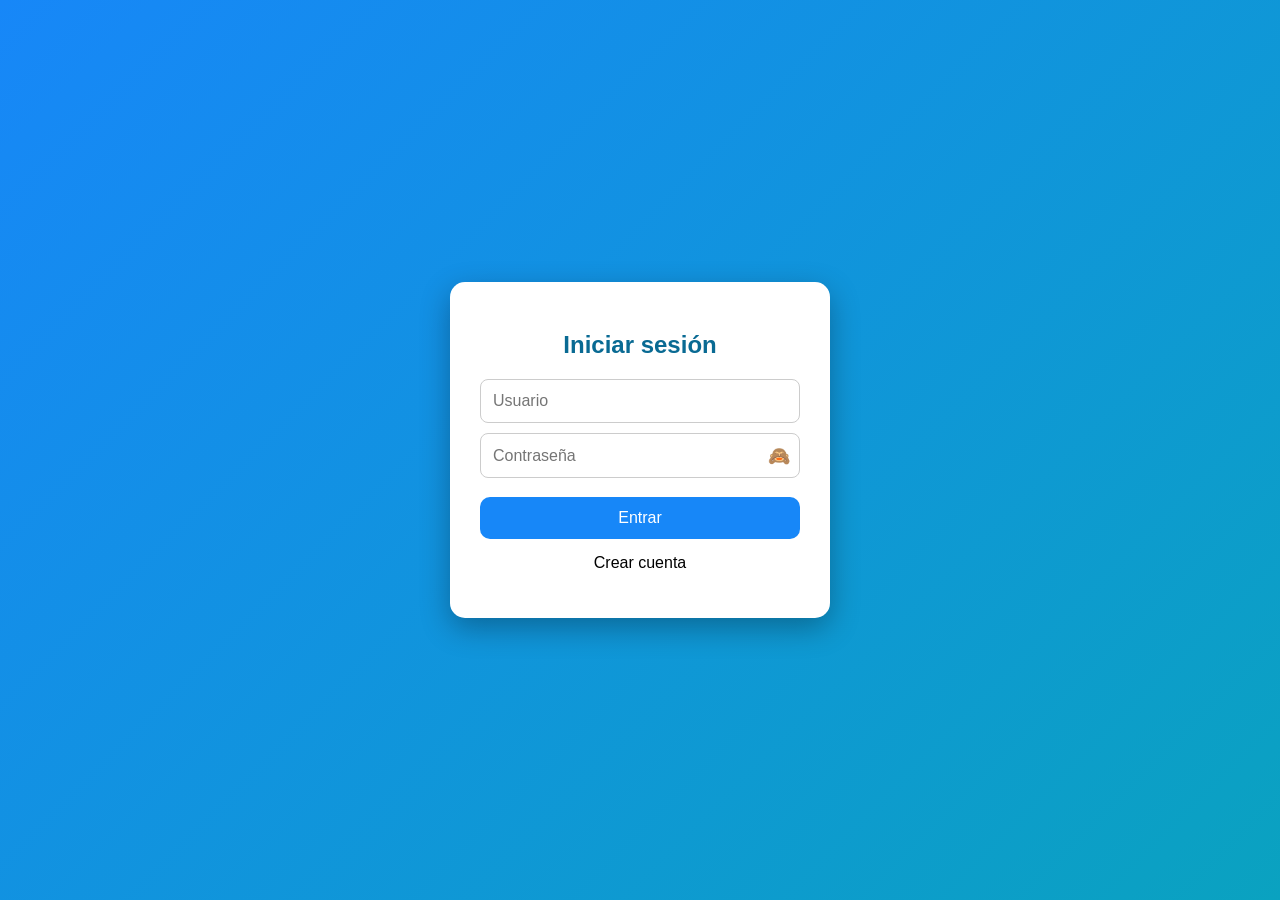
<file: index.html>
<!DOCTYPE html>
<html lang="es">
<head>
<meta charset="UTF-8">
<meta name="viewport" content="width=device-width, initial-scale=1.0">
<title>BLACHERE ILUMINACION MEXICO: SOLICITUDES</title>
<link rel="stylesheet" href="usuarios/estilos3.css">
<link rel="icon" href="css/ico.ico">
</head>

<body>

<div class="container">
    <h2 id="titulo">Iniciar sesión</h2>

    <!-- LOGIN -->
    <div id="loginBox">
        <input type="text" id="usuario" placeholder="Usuario">
        <div class="password-box">
            <input type="password" id="password" placeholder="Contraseña">
            <span onclick="togglePass('password', this)">🙈</span></div>
        <button onclick="login()">Entrar</button>
        <p onclick="mostrarRegistro()">Crear cuenta</p>
        
    </div>

    <!-- REGISTRO -->
    <div id="registroBox" style="display:none;">
        <input type="text" id="newUsuario" placeholder="Usuario">
        <div class="password-box">
            <input type="password" id="newPassword" placeholder="Contraseña">
            <span onclick="togglePass('newPassword', this)">🙈</span></div>
        <div class="password-box">
            <input type="password" id="confirmPassword" placeholder="Confirmar contraseña">
            <span onclick="togglePass('confirmPassword', this)">🙈</span></div>
        <button onclick="registrar()">Crear cuenta</button>
        <button onclick="mostrarLogin()">Cancelar</button>
    </div>

    <p id="mensajeLogin"></p>
    <p id="mensajeRegistro"></p>
</div>

<script>

    function mostrarRegistro(){
    document.getElementById("loginBox").style.display = "none";
    document.getElementById("registroBox").style.display = "block";
    document.getElementById("titulo").innerText = "Crear cuenta";
    document.getElementById("mensajeLogin").innerText = "";
    document.getElementById("mensajeRegistro").innerText = "";
}
function mostrarLogin(){
    document.getElementById("loginBox").style.display = "block";
    document.getElementById("registroBox").style.display = "none";
    document.getElementById("titulo").innerText = "Iniciar sesión";
    document.getElementById("mensajeLogin").innerText = "";
    document.getElementById("mensajeRegistro").innerText = "";
}
function login(){
    let usuario = document.getElementById("usuario").value.trim();
    let password = document.getElementById("password").value.trim();
    let mensaje = document.getElementById("mensajeLogin");
    mensaje.innerText = "";
    if(usuario === "" || password === ""){
        mensaje.innerText = "❌ Completa todos los campos";
        return;
    }
    fetch("https://blacheres-app.onrender.com/usuarios/login.php", {
        method: "POST",
        headers:{
            "Content-Type":"application/json"
        },
        body: JSON.stringify({
            accion: "login",
            usuario,
            password
        })
    })
    .then(res => res.json())
    .then(data => {
        if(data.estado === "OK"){
            localStorage.setItem("usuario", data.usuario);
            localStorage.setItem("tipo", data.tipo);
            if(data.tipo === "usuario2"){
                window.location.href = "sistemas.html";
            }
            if(data.tipo === "admin"){
                window.location.href = "Solicitante1.html";
            }
        }else{
            mensaje.innerText = "❌ Datos incorrectos";
        }
    })
    .catch(()=>{
        mensaje.innerText = "❌ Error de conexión";
    });
}
function registrar(){
    let usuario = document.getElementById("newUsuario").value.trim();
    let pass = document.getElementById("newPassword").value.trim();
    let confirm = document.getElementById("confirmPassword").value.trim();
    let mensaje = document.getElementById("mensajeRegistro");
    mensaje.innerText = "";
    if(usuario === "" || pass === "" || confirm === ""){
        mensaje.innerText = "❌ Completa todos los campos";
        return;
    }
    if(pass !== confirm){
        mensaje.innerText = "❌ Las contraseñas no coinciden";
        return;
    }
    fetch("https://blacheres-app.onrender.com/usuarios/usuarios2.php", {
        method: "POST",
        headers:{"Content-Type":"application/json"},
        body: JSON.stringify({
            accion: "registro",
            usuario,
            password: pass
        })
    })
    .then(res => res.json())
    .then(data => {
        if(data.estado === "OK"){
            document.getElementById("mensajeRegistro").innerText =
            "✅ Cuenta creada correctamente";
            setTimeout(() => {
                mostrarLogin();
                document.getElementById("usuario").value = usuario;
                document.getElementById("password").focus();
            }, 1000);
        }else{
            mensaje.innerText =
            data.error || "❌ Error al crear cuenta";
        }
    })
    .catch(()=>{
        mensaje.innerText = "❌ Error de conexión";
    });
}
function togglePass(id, icon){
    let input = document.getElementById(id);
    if(input.type === "password"){
        input.type = "text";
        icon.innerText = "👀";
    }else{
        input.type = "password";
        icon.innerText = "🙈";
    }
}
document.getElementById("usuario").addEventListener("keypress", function(e){
    if(e.key === "Enter"){
        login();
    }
});
document.getElementById("password").addEventListener("keypress", function(e){
    if(e.key === "Enter"){
        login();
    }
});
document.getElementById("newUsuario").addEventListener("keypress", function(e){
    if(e.key === "Enter"){
        registrar();
    }
});
document.getElementById("newPassword").addEventListener("keypress", function(e){
    if(e.key === "Enter"){
        registrar();
    }
});
document.getElementById("confirmPassword").addEventListener("keypress", function(e){
    if(e.key === "Enter"){
        registrar();
    }
});
</script>

</body>
</html>
</file>
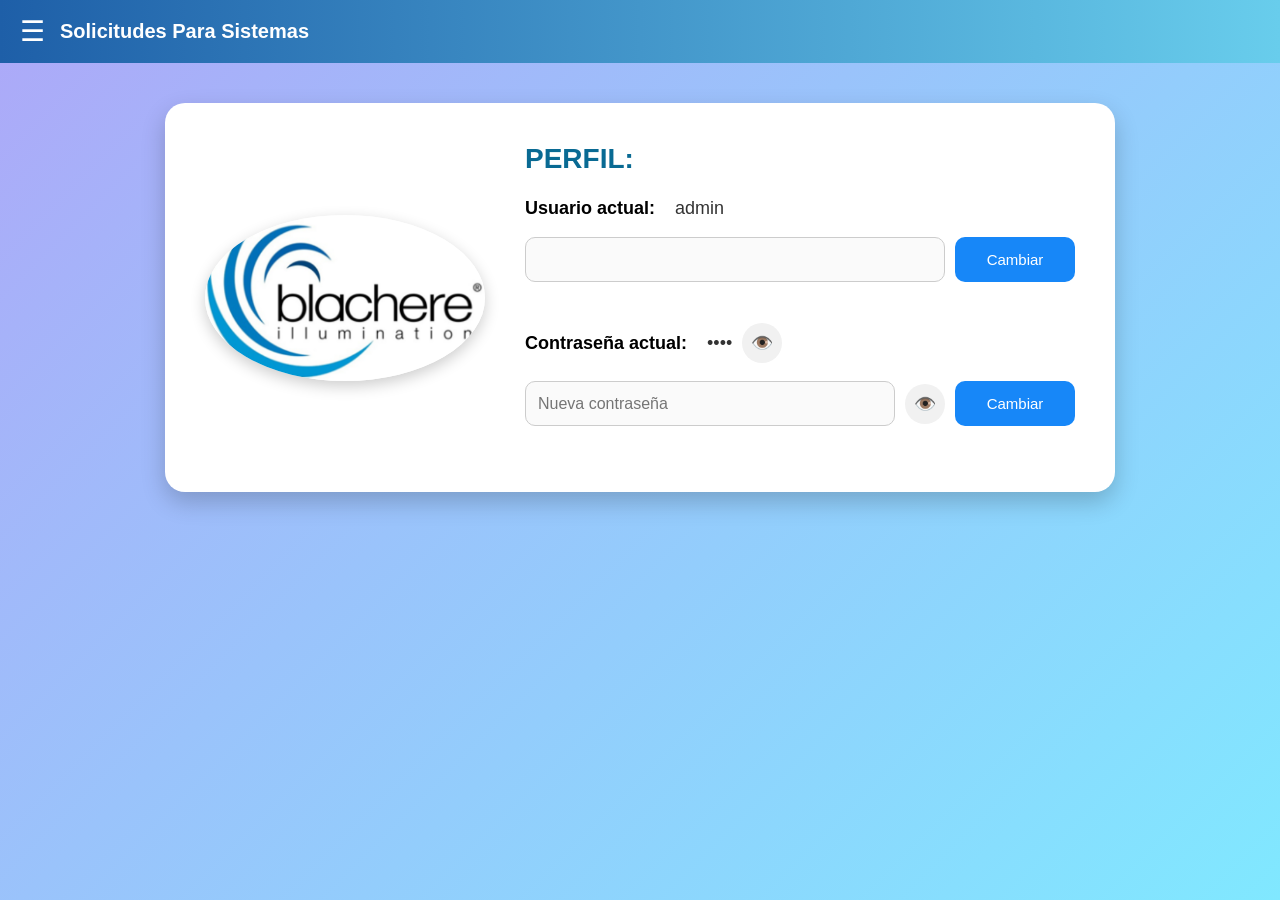
<file: perfil.html>
<!DOCTYPE html>
<html lang="en">
<head>
    <meta charset="UTF-8">
    <meta name="viewport" content="width=device-width, initial-scale=1.0">
    <title>BLACHERE ILUMINACION MEXICO: PERFIL</title>
    <link rel="stylesheet" href="css/perfil.css">
    <link rel="icon" href="css/ico.ico">

</head>
<body>
<div class="sidebar" id="sidebar">
    <div class="sidebar-header">
        <span class="close-btn" onclick="toggleMenu()">✖</span>
    </div>
    <a href="sistemas.html">Registro</a>
    <a href="Solicitante1.html">Lista de registro</a>
    <a href="#">Perfil</a>
    <a href="usuarios/mis_solicitudes.html">Mis solicitudes</a>
    <a href="usuarios/ver_usuarios.html">Usuarios</a>
    <a href="#" onclick="cerrarSesion()">Cerrar sesión</a>
</div>

<div class="topbar">
    <span class="menu-btn" onclick="toggleMenu()">☰</span>
    <h3>Solicitudes Para Sistemas</h3>
</div>

<div class="container">
<div class="perfil">
<div class="imagen">
    <img src="css/blachere1.png">
</div>


<div class="datos">

<h2>PERFIL:</h2>
<div class="linea-pass"><label>Usuario actual:</label><br>
<span id="usuarioMostrado">admin</span></div>

<div class="edit-box">
    <input type="text" id="usuarioNuevo" disabled>
    <button onclick="editarUsuario()">Cambiar</button>
</div>
<br>
<div class="linea-pass"><label>Contraseña actual:</label><br>
<span id="passwordMostrada">••••</span>
<span class="ojo" onclick="verActualPassword()">👁️</span></div>

<div class="edit-box">
    <input type="password" id="passwordNueva" placeholder="Nueva contraseña" disabled>
    <span class="ojo" onclick="verPassword()">👁️</span>
    <button onclick="editarPassword()">Cambiar</button>
</div>
<p id="mensajeConfir" class="mensaje"></p>

</div>
</div>
</div>

<div id="logoutModal" class="modal">
  <div class="modal-content">
    <h3>⚠️ Cerrar sesión</h3>
    <p>¿Seguro que deseas salir?</p>
    <div style="margin-top:15px;">
        <center>
      <button onclick="confirmarLogout()" style="background:#dc3545;color:white;">Sí, salir</button>
      <button onclick="cerrarLogout()" style="margin-left:10px;">Cancelar</button>
    </center>
    </div>
  </div>
</div>
<script>
    let passwordReal = "";
function toggleMenu(){
    let sidebar = document.getElementById("sidebar");
    if(sidebar.style.left === "0px"){
        sidebar.style.left = "-260px";
    }else{
        sidebar.style.left = "0px";
    }
}

let editando = false;

window.onload = function(){

    fetch("https://blacheres-app.onrender.com/usuarios.php", {
        method: "POST",
        headers: { "Content-Type": "application/json" },
        body: JSON.stringify({ accion: "obtenerSesion" })
    })
    .then(res => res.json())
    .then(data => {

        if(data.estado === "OK"){
            document.getElementById("usuarioMostrado").innerText = data.usuario;
            document.getElementById("usuarioNuevo").value = data.usuario;
            passwordReal = data.password;
            document.getElementById("passwordMostrada").innerText = "••••";
        }else{
            alert("No hay sesión activa");
            window.location.href = "index.html";
        }

    });
}

function verActualPassword(){
    let label = document.getElementById("passwordMostrada");
    if(label.innerText === "••••"){
        label.innerText = passwordReal; // 👁️ muestra real
    }else{
        label.innerText = "••••"; // 🔒 oculta
    }
}

let editandoUsuario = false;
let editandoPassword = false;

function editarUsuario(){
    let input = document.getElementById("usuarioNuevo");
    let mensajes = document.getElementById("mensajeConfir");

    if(!editandoUsuario){
        input.disabled = false;
        input.focus();
        editandoUsuario = true;
    }else{

        if(input.value.trim() === ""){
            mensajes.innerText = "❌ Usuario vacío";
            return;
        }

        fetch("https://blacheres-app.onrender.com/usuarios.php", {
            method: "POST",
            headers: { "Content-Type": "application/json" },
            body: JSON.stringify({
                accion: "actualizar",
                usuarioNuevo: input.value,
                password: "" // 👈 no cambia password
            })
        })
        .then(res => res.text())
        .then(data => {
            if(data.trim() === "OK"){
                mensajes.innerText = "✅ Usuario actualizado";
                document.getElementById("usuarioMostrado").innerText = input.value;
            }else{
                mensajes.innerText = "❌ Error";
            }
        });

        input.disabled = true;
        editandoUsuario = false;
    }
}

function editarPassword(){
    let input = document.getElementById("passwordNueva");
    let mensajes = document.getElementById("mensajeConfir");

    if(!editandoPassword){
        input.disabled = false;
        input.focus();
        editandoPassword = true;
    }else{
        if(input.value.trim() === ""){
            mensajes.innerText = "❌ Contraseña vacía";
            return;
        }
        fetch("https://blacheres-app.onrender.com/usuarios.php", {
            method: "POST",
            headers: { "Content-Type": "application/json" },
            body: JSON.stringify({
                accion: "actualizar",
                usuarioNuevo: document.getElementById("usuarioMostrado").innerText,
                password: input.value
            })
        })
        .then(res => res.text())
        .then(data => {
            if(data.trim() === "OK"){
                mensajes.innerText = "✅ Contraseña actualizada";
            }else{
                mensajes.innerText = "❌ Error";
            }
        });

        input.disabled = true;
        editandoPassword = false;
    }
}

function editar(){
    let usuarioInput = document.getElementById("usuarioNuevo");
    let passNueva = document.getElementById("passwordNueva");
    let passConfirmar = document.getElementById("passwordConfirmar");
    let boton = document.getElementById("btnEditar");
    let mensajes = document.getElementById("mensajeConfir");

    if(!editando){
        usuarioInput.disabled = false;
        passNueva.disabled = false;
        passConfirmar.disabled = false;

        boton.innerText = "Guardar";
        editando = true;
    }else{
        if(usuarioInput.value.trim() === ""){
            mensajes.innerText = "❌ Usuario vacío";
            return;
        }

        if(passNueva.value !== passConfirmar.value){
            mensajes.innerText = "❌ Las contraseñas no coinciden";
            return;
        }

        fetch("https://blacheres-app.onrender.com/usuarios.php", {
            method: "POST",
            headers: { "Content-Type": "application/json" },
            body: JSON.stringify({
                accion: "actualizar",
                usuarioNuevo: usuarioInput.value,
                password: passNueva.value
            })
        })
        .then(data => {
        if(data.trim() === "OK"){
            mensajes.innerText = "✅ Guardado correctamente";
            document.getElementById("usuarioMostrado").innerText = usuarioInput.value;
        }else if(data.trim() === "NO_SESSION"){
            mensajes.innerText = "❌ Sesión expirada";
            window.location.href = "index.html";
        }else{
            mensajes.innerText = "❌ Error: " + data;
        }
});

        usuarioInput.disabled = true;
        passNueva.disabled = true;
        passConfirmar.disabled = true;

        boton.innerText = "Cambiar";
        editando = false;
    }
}

function verPassword(){
    let pass = document.getElementById("passwordNueva");
    if(!pass) return;
    pass.type = pass.type === "password" ? "text" : "password";
}
function cerrarSesion(){
    document.getElementById("logoutModal").style.display = "flex";
}
function cerrarLogout(){
    document.getElementById("logoutModal").style.display = "none";
}
function confirmarLogout(){
    fetch("https://blacheres-app.onrender.com/logout.php")
    .then(res => res.text())
    .then(data => {
        console.log("LOGOUT:", data); // 👈 DEBUG
        if(data.trim() === "OK"){
            localStorage.clear();
            window.location.href = "index.html";
        }else{
            alert("Error al cerrar sesión");
        }
    })
    .catch(()=>{
        alert("Error al cerrar sesión");
    });
}

// ================= CONTROL DE SESIÓN Y MENÚ =================
fetch("https://blacheres-app.onrender.com/sesion.php")
.then(res => res.json())
.then(data => {
    if(data === "NO"){
        window.location.href = "index.html";
        return;
    }
    let tipo = data.tipo;
    let sidebar = document.getElementById("sidebar");
    if(tipo === "usuario2"){
        sidebar.innerHTML = `
        <div class="sidebar-header">
            <span class="close-btn" onclick="toggleMenu()">✖</span>
        </div>
            <a href="sistemas.html">Registro</a>
            <a href="usuarios/mis_solicitudes.html">Mis solicitudes</a>
            <a href="#" onclick="cerrarSesion()">Cerrar sesión</a>
        `;
    }

    if(tipo === "admin"){
        sidebar.innerHTML = `
        <div class="sidebar-header">
            <span class="close-btn" onclick="toggleMenu()">✖</span>
        </div>
            <a href="sistemas.html">Registro</a>
            <a href="Solicitante1.html">Lista de registro</a>
            <a href="#">Perfil</a>
            <a href="usuarios/ver_usuarios.html">Usuarios</a>
            <a href="#" onclick="cerrarSesion()">Cerrar sesión</a>
        `;
    }

});
</script>
</body>
</html>
</file>
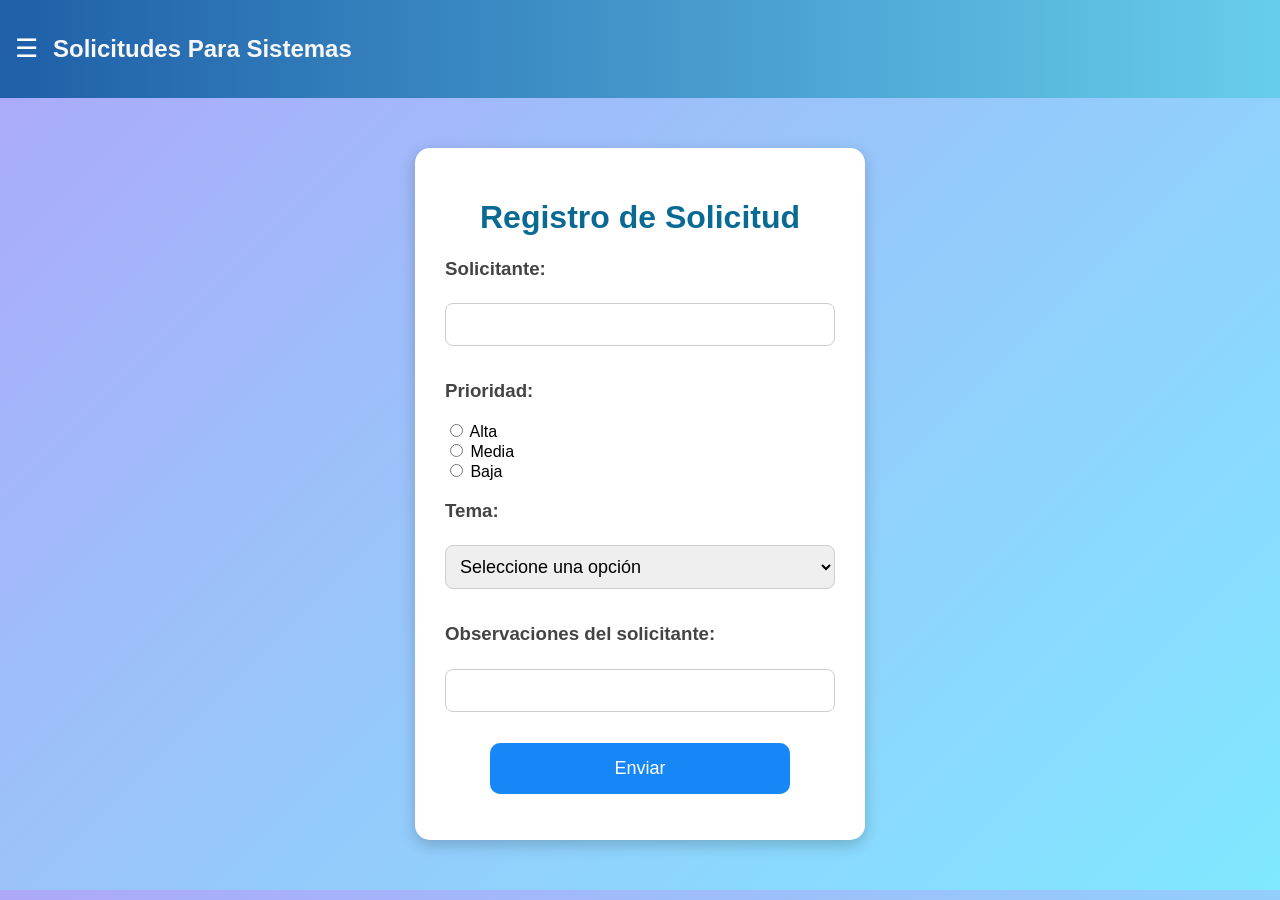
<file: sistemas.html>
<!DOCTYPE html>
<html lang="es">
<head>
<meta charset="UTF-8">
<meta name="viewport" content="width=device-width, initial-scale=1.0">
<title>BLACHERE ILUMINACION MEXICO: REGISTRO</title>
<link rel="stylesheet" href="css/estilo.css">
<link rel="icon" href="css/ico.ico">
</head>
<body>
<div class="sidebar" id="sidebar">
    <div class="sidebar-header">
        <span class="close-btn" onclick="toggleMenu()">✖</span>
    </div>
    <a href="#">registro</a>
    <a href="Solicitante1.html">Lista de registro</a>
    <a href="perfil.html">Perfil</a>
    <a href="usuarios/mis_solicitudes.html">mis solicitudes</a>
    <a href="usuarios/ver_usuarios.html">Usuarios</a>
    <a href="#" onclick="cerrarSesion()">Cerrar sesión</a>
</div>

<div class="topbar">
    <span class="menu-btn" onclick="toggleMenu()">☰</span>
    <h2>Solicitudes Para Sistemas</h2>
</div>

<div class="container">
<h1>Registro de Solicitud</h1>
<h3>Solicitante:</h3>
<input type="text" id="solicitante1" onblur="this.value = capitalizarOracion(this.value)" required>

<h3>Prioridad:</h3>
<div class="radio-group">
<label><input type="radio" name="urgente" value="Alta"> Alta</label><br>
<label><input type="radio" name="urgente" value="Media"> Media</label><br>
<label><input type="radio" name="urgente" value="Baja"> Baja</label>
</div>

<h3>Tema:</h3>
<select id="origen" required>
<option value="">Seleccione una opción</option>
<option value="Soporte">Soporte</option>
<option value="Drive">Drive</option>
<option value="SAP">SAP</option>
<option value="Internet">Internet</option>
<option value="Respaldos">Respaldos</option>
<option value="Control de accesos">Control de accesos</option>
<option value="Camaras">Camaras</option>
<option value="Otros">Otros</option>
</select>

<h3>Observaciones del solicitante:</h3>
<input type="text" id="obs_solicitante1" onblur="this.value = capitalizarOracion(this.value)">

<p id="mensaje" style="text-align:center; font-weight:bold;"></p>
<div class="botones">
<center>
<button id="btnGuardar" onclick="guardar()">Enviar</button>
</div>
<p id="mensaje"></p>
</div></center>

<div id="logoutModal" class="modal">
  <div class="modal-content">
    <h3>⚠️ Cerrar sesión</h3>
    <p>¿Seguro que deseas salir?</p>

    <div style="margin-top:15px;">
      <button onclick="confirmarLogout()" style="background:#dc3545;color:white;">Sí, salir</button>
      <button onclick="cerrarLogout()" style="margin-left:10px;">Cancelar</button>
    </div>
  </div>
</div>

<script src="sistemas.js" defer></script>
</body>
</html>
</file>
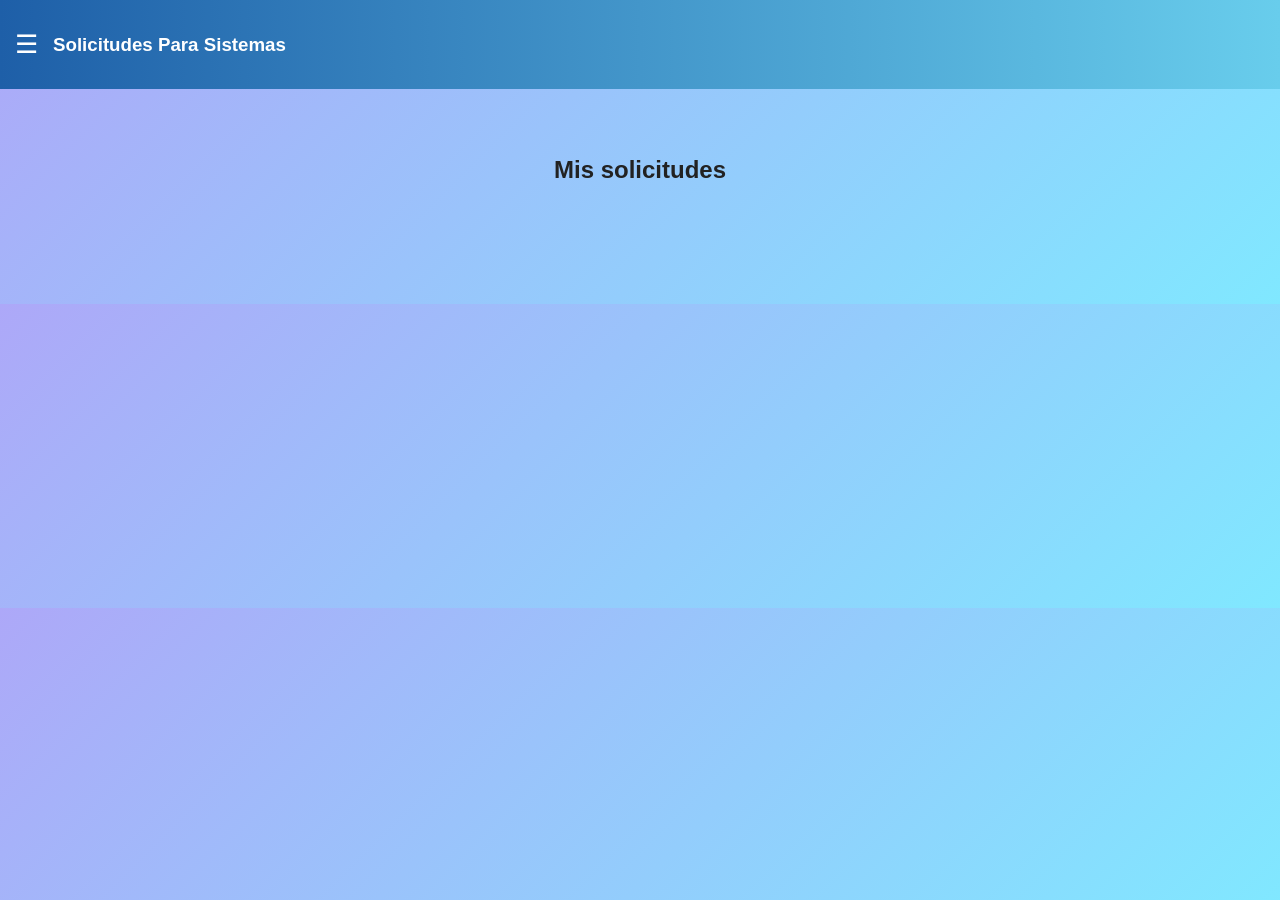
<file: usuarios/mis_solicitudes.html>
<!DOCTYPE html>
<html lang="en">
<head>
    <meta charset="UTF-8">
    <meta name="viewport" content="width=device-width, initial-scale=1.0">
    <title>BLACHERE ILUMINACION MEXICO: MIS SOLICITUDES</title>
    <link rel="stylesheet" href="estilos1.css">
    <link rel="icon" href="../css/ico.ico">
</head>
<body>
    <div class="sidebar" id="sidebar">
    <div class="sidebar-header">
        <span class="close-btn" onclick="toggleMenu()">✖</span>
    </div>
    <a href="../sistemas.html">Registro</a>
    <a href="../Solicitante1.html">Lista de registro</a>
    <a href="../perfil.html">Perfil</a>
    <a href="#">mis solicitudes</a>
    <a href="ver_usuarios.html">Usuarios</a>
    <a href="#" onclick="cerrarSesion()">Cerrar sesión</a>
</div>

<div class="topbar">
    <span class="menu-btn" onclick="toggleMenu()">☰</span>
    <h3>Solicitudes Para Sistemas</h3>
</div>

<div class="container-grande">
    <h2>Mis solicitudes</h2>
    <div class="main-container">
    <div id="listaSolicitudes"></div>
    </div>
</div>
<p id="mensaje"></p>

<div id="logoutModal" class="modal">
  <div class="modal-content">
    <h3>⚠️ Cerrar sesión</h3>
    <p>¿Seguro que deseas salir?</p>

    <div style="margin-top:15px;">
      <button onclick="confirmarLogout()" style="background:#dc3545;color:white;">Sí, salir</button>
      <button onclick="cerrarLogout()" style="margin-left:10px; background:#0b5ed7; color:white;">Cancelar</button>
    </div>
  </div>
</div>

<div id="confirmModal" class="modal">
  <div class="modal-content">
    <h3>⚠️ Confirmación</h3>
    <p>¿Reenviar correo y marcar como pendiente?</p>

    <div style="margin-top:15px;">
      <button onclick="confirmarAccion()" style="background:#dc3545;color:white;">
        Sí, continuar
      </button>
      <button onclick="cerrarConfirm()" style="margin-left:10px;">
        Cancelar
      </button>
    </div>
  </div>
</div>
<script>
    let idPendiente = null;

function toggleMenu(){
    let sidebar = document.getElementById("sidebar");
    if(sidebar.style.left === "0px"){
        sidebar.style.left = "-260px";
    }else{
        sidebar.style.left = "0px";
    }
}    
 function cerrarConfirm(){
    document.getElementById("confirmModal").style.display = "none";
    idPendiente = null;
}
function confirmarAccion(){
    if(!idPendiente) return;
    fetch("https://blacheres-app.onrender.com/usuarios/reenviar_correo.php", {
        method:"POST",
        headers: {"Content-Type":"application/json"},
        body: JSON.stringify({ id: idPendiente })
    });
    fetch("https://blacheres-app.onrender.com/usuarios/estado.php",{    
        method:"POST",
        headers: {"Content-Type":"application/json"},
        body: JSON.stringify({
            id: idPendiente,
            estado: "Pendiente"
        })
    })
    .then(()=> location.reload());
}

function cerrarSesion(){
    document.getElementById("logoutModal").style.display = "flex";
}
function cerrarLogout(){
    document.getElementById("logoutModal").style.display = "none";
}
function confirmarLogout(){
    fetch("https://blacheres-app.onrender.com/logout.php")
    .then(()=>{
        localStorage.clear();
        window.location.href = "../index.html";
    })
    .catch(()=>{
        alert("Error al cerrar sesión");
    });
}

    function formatoTexto(texto){
    if(!texto) return "";
    texto = texto.toLowerCase().trim();
    return texto.charAt(0).toUpperCase() + texto.slice(1);
}

    function cargarSolicitudes(){
    fetch("https://blacheres-app.onrender.com/sesion.php")
    .then(res => res.json())
    .then(user => {
        console.log("USUARIO:", user);
        fetch("https://blacheres-app.onrender.com/usuarios/mis_solicitudes.php", {
            method:"POST",
            headers:{"Content-Type":"application/json"},
            body: JSON.stringify({
                usuario: user.usuario
            })
        })
        .then(res => res.text())
        .then(text => {
            console.log("RESPUESTA:", text);
            let data = JSON.parse(text);
            let contenedor = document.getElementById("listaSolicitudes");
            if(data.length === 0){
                contenedor.innerHTML = "⚠️ No tienes solicitudes";
                return;
            }
            contenedor.innerHTML = "";
            data.forEach(r => {
                contenedor.innerHTML += `
                <div class="card" data-id="${r.id}">
                    <h4>📌 ${r.origen}</h4>
                    <p>📅 <b>Fecha:</b> ${r.fecha}</p>
                    <p>⏰ <b>Hora:</b> ${(r.hora || "").substring(0,5)}</p>
                    <p>
                    ⚡ <b>Urgencia:</b>
                    <span class="urgencia-${(r.urgencia || "").toLowerCase()}">
                    ${r.urgencia}
                    </span>
                    </p>
                    <p>
                    📝 <b>Observación:</b>
                    ${formatoTexto(r.observaciones)}
                    </p>
                    <button onclick="realizado(${r.id})">
                    ✔ Realizado
                    </button>
                    <button onclick="noRealizado(${r.id})">
                    ❌ No realizado
                    </button>
                </div>
                `;
            });
        })
        .catch(err => {
            console.log("ERROR:", err);
        });
    });
}

function realizado(id){
    let ahora = new Date();
    let fecha = ahora.getFullYear() + "-" +
                String(ahora.getMonth()+1).padStart(2,'0') + "-" +
                String(ahora.getDate()).padStart(2,'0');

    let hora = String(ahora.getHours()).padStart(2,'0') + ":" +
               String(ahora.getMinutes()).padStart(2,'0') + ":00";
    fetch("https://blacheres-app.onrender.com/usuarios/estado.php", {
        method:"POST",
        headers: {"Content-Type":"application/json"},
        body: JSON.stringify({
            id: id,
            estado: "Terminado",
            fecha_manual: fecha,
            hora_manual: hora
        })
    })
    .then(res=>res.text())
    .then(()=>{
        document.querySelector(`[data-id='${id}']`).remove();
    });
}

function noRealizado(id){
    idPendiente = id;
    document.getElementById("confirmModal").style.display = "flex";
}

fetch("https://blacheres-app.onrender.com/sesion.php")
.then(res => res.json())
.then(data => {

    if(data === "NO"){
        window.location.href = "../index.html";
        return;
    }

    let tipo = data.tipo;
    let sidebar = document.getElementById("sidebar");
    if(tipo === "usuario2"){
        sidebar.innerHTML = `
        <div class="sidebar-header">
            <span class="close-btn" onclick="toggleMenu()">✖</span>
        </div>
            <a href="../sistemas.html">Registro</a>
            <a href="#">Mis solicitudes</a>
            <a href="#" onclick="cerrarSesion()">Cerrar sesión</a>
        `;
    }

    if(tipo === "admin"){
        sidebar.innerHTML = `
        <div class="sidebar-header">
            <span class="close-btn" onclick="toggleMenu()">✖</span>
        </div>
            <a href="../sistemas.html">Registro</a>
            <a href="../Solicitante1.html">Lista de registro</a>
            <a href="../perfil.html">Perfil</a>
            <a href="ver_usuarios.html">Usuarios</a>
            <a href="#" onclick="cerrarSesion()">Cerrar sesión</a>
        `;
    }

});

cargarSolicitudes();
</script>
</body>
</html>
</file>
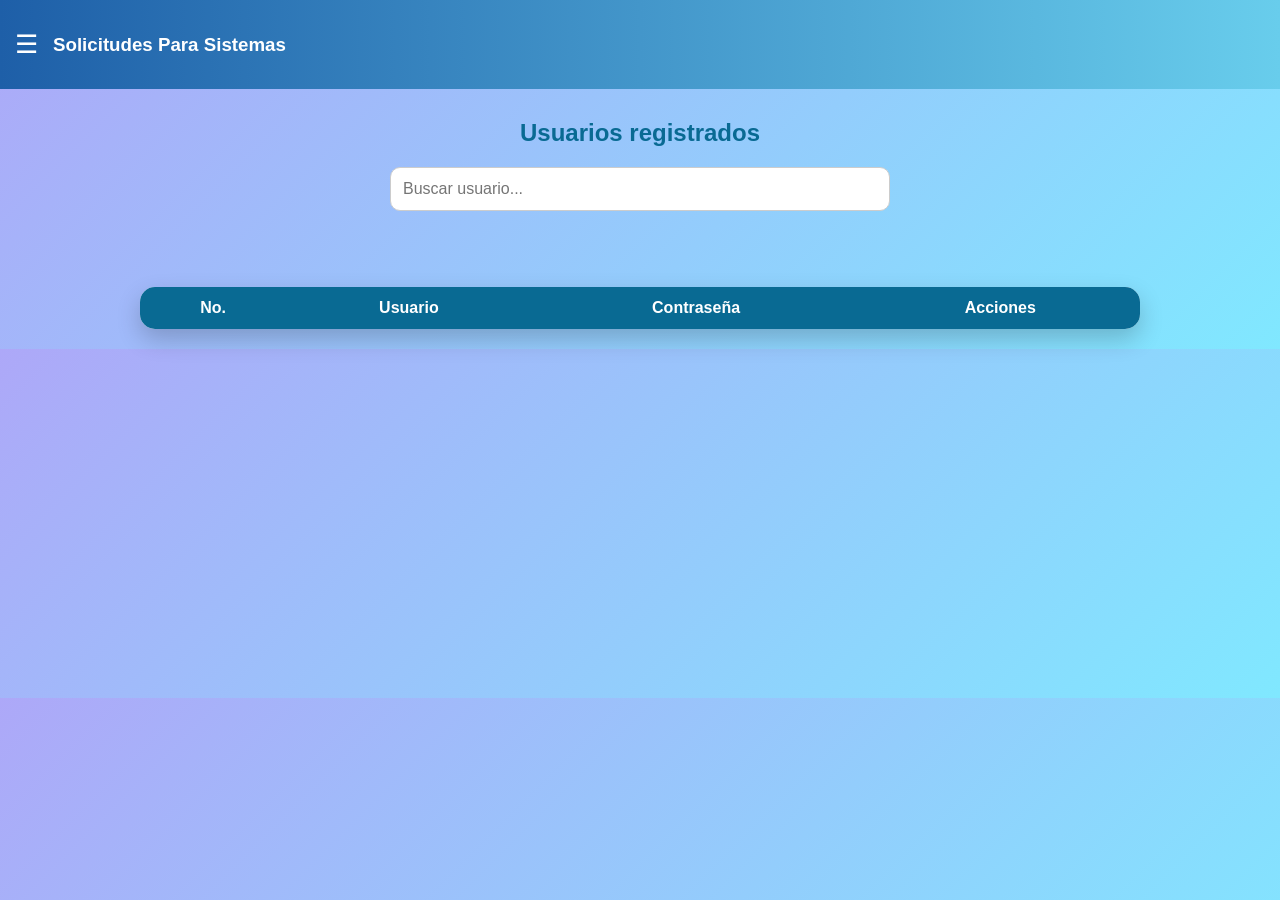
<file: usuarios/ver_usuarios.html>
<!DOCTYPE html>
<html lang="en">
<head>
    <meta charset="UTF-8">
    <meta name="viewport" content="width=device-width, initial-scale=1.0">
    <title>BLACHERE ILUMINACION MEXICO: USUARIOS</title>
    <link rel="stylesheet" href="estilo2.css">
    <link rel="icon" href="../css/ico.ico">

</head>
<body>
<div class="sidebar" id="sidebar">
    <div class="sidebar-header">
        <span class="close-btn" onclick="toggleMenu()">✖</span>
    </div>
    <a href="sistemas.html">Registro</a>
    <a href="Solicitante1.html">Lista de registro</a>
    <a href="#">Perfil</a>
    <a href="index.html">Solicitud</a>
    <a href="usuarios/mis_solicitudes.html">mis solicitudes</a>
    <a href="#l">Usuarios</a>
    <a href="#" onclick="cerrarSesion()">Cerrar sesión</a>
</div>

<div class="topbar">
    <span class="menu-btn" onclick="toggleMenu()">☰</span>
    <h3>Solicitudes Para Sistemas</h3>
</div>

    <h2>Usuarios registrados</h2>
    <input type="text" id="buscar" placeholder="Buscar usuario..." onkeyup="cargar()">
    <br><br>
    <table>
        <thead>
        <tr>
        <th>No.</th>
        <th>Usuario</th>
        <th>Contraseña</th>
        <th>Acciones</th>
        </tr>
        </thead>
        <tbody id="tabla"></tbody>
    </table>

    <div id="logoutModal" class="modal">
  <div class="modal-content">
    <h3>⚠️ Cerrar sesión</h3>
    <p>¿Seguro que deseas salir?</p>
    <div style="margin-top:15px;">
        <center>
      <button onclick="confirmarLogout()" style="background:#dc3545;color:white;">Sí, salir</button>
      <button onclick="cerrarLogout()" style="margin-left:10px;">Cancelar</button>
    </center>
    </div>
  </div>
</div>

<div id="deleteModal" class="modal">
  <div class="modal-content">
    <h3>⚠️ Eliminar usuario</h3>
    <p>¿Seguro que deseas eliminar este usuario?</p>
    <div style="margin-top:15px;">
        <center>
            <button id="btnConfirmDelete" style="background:#dc3545;color:white;">Sí, eliminar</button>
            <button onclick="cerrarModalEliminar()" style="margin-left:10px;">Cancelar</button>
        </center>
    </div>
  </div>
</div>
<script>
function toggleMenu(){
    let sidebar = document.getElementById("sidebar");

    if(sidebar.style.left === "0px"){
        sidebar.style.left = "-260px";
    }else{
        sidebar.style.left = "0px";
    }
}
fetch("https://blacheres-app.onrender.com/sesion.php")
.then(res => res.json())
.then(data => {
    if(data === "NO"){
        window.location.href = "../index.html";
        return;
    }
    let tipo = data.tipo;
    let sidebar = document.getElementById("sidebar");
    if(tipo === "usuario2"){
        sidebar.innerHTML = `
        <div class="sidebar-header">
            <span class="close-btn" onclick="toggleMenu()">✖</span>
        </div>
        <a href="../sistemas.html">Registro</a>
        <a href="mis_solicitudes.html">Mis solicitudes</a>
        <a href="#" onclick="cerrarSesion()">Cerrar sesión</a>
        `;
    }
    if(tipo === "admin"){
        sidebar.innerHTML = `
        <div class="sidebar-header">
            <span class="close-btn" onclick="toggleMenu()">✖</span>
        </div>
        <a href="../sistemas.html">Registro</a>
        <a href="../Solicitante1.html">Lista de registro</a>
        <a href="../perfil.html">Perfil</a>
        <a href="#">Usuarios</a>
        <a href="#" onclick="cerrarSesion()">Cerrar sesión</a>
        `;
    }
});
function cerrarSesion(){
    document.getElementById("logoutModal").style.display = "flex";
}
function cerrarLogout(){
    document.getElementById("logoutModal").style.display = "none";
}
function confirmarLogout(){
    fetch("https://blacheres-app.onrender.com/logout.php")
    .then(res => res.text())
    .then(data => {
        if(data.trim() === "OK"){
            localStorage.clear();
            window.location.href = "../index.html";
        }else{
            alert("Error al cerrar sesión");
        }
    })
    .catch(() => {
        alert("Error al cerrar sesión");
    });
}
let idEliminar = null;
function abrirModalEliminar(id){
    idEliminar = id;
    document.getElementById("deleteModal").style.display = "flex";
}
function cerrarModalEliminar(){
    document.getElementById("deleteModal").style.display = "none";
    idEliminar = null;
}
function cargar(){
    let busqueda = document.getElementById("buscar").value;
    fetch("https://blacheres-app.onrender.com/usuarios/usuarios2.php", {
        method:"POST",
        headers:{"Content-Type":"application/json"},
        body: JSON.stringify({
            accion:"listar",
            busqueda:busqueda
        })
    })
    .then(res => res.json())
    .then(data => {
        let html = "";
        data.forEach((u, index) => {
            html += `
            <tr>
                <td>${index + 1}</td>
                <td contenteditable="true" id="u${u.id}">${u.usuario}</td>
                <td id="p${u.id}" data-pass="${u.password}"> •••• </td>
                <td>
                    <button class="btn-guardar"onclick="editar(${u.id})">Guardar</button>
                    <button class="btn-eliminar" onclick="abrirModalEliminar(${u.id})">Eliminar</button>
                    <button class="btn-ojo" onclick="togglePass(${u.id}, this)"> 👁️ </button>
                </td>
            </tr>
            `;
        });
        document.getElementById("tabla").innerHTML = html;
    })
    .catch(err => {
        console.log(err);
        alert("Error cargando usuarios");
    });
}
function togglePass(id, btn){
    let celda = document.getElementById("p"+id);
    let passReal = celda.getAttribute("data-pass");
    if(celda.innerText === "••••"){
        celda.innerText = passReal;
        btn.innerText = "🙈";
    }else{
        celda.innerText = "••••";
        btn.innerText = "👁️";
    }
}
function editar(id){
    let usuario = document.getElementById("u"+id).innerText;
    fetch("https://blacheres-app.onrender.com/usuarios/usuarios2.php", {
        method:"POST",
        headers:{"Content-Type":"application/json"},
        body: JSON.stringify({
            accion:"editar",
            id:id,
            usuario:usuario
        })
    })
    .then(res => res.json())
    .then(data => {
        if(data.estado === "OK"){
            alert("✅ Actualizado");
            cargar();
        }else{
            alert("❌ Error");
        }
    })
    .catch(err => {
        console.log(err);
        alert("Error servidor");
    });
}
function eliminar(id){
    fetch("https://blacheres-app.onrender.com/usuarios/usuarios2.php", {
        method:"POST",
        headers:{
            "Content-Type":"application/json"
        },
        body: JSON.stringify({
            accion:"eliminar",
            id:id
        })
    })
    .then(res => res.json())
    .then(data => {
        if(data.estado === "OK"){
            cargar();
        }else{
            alert("Error al eliminar");
        }
    })
    .catch(err => {
        console.log(err);
        alert("Error servidor");
    });
}

window.addEventListener("load", () => {
    cargar();
    document.getElementById("btnConfirmDelete").onclick = function(){
        if(idEliminar === null) return;
        eliminar(idEliminar);
        cerrarModalEliminar();
    };
});
</script>
</body>
</html>
</file>
<file: usuarios/estilos3.css>
/* 🔥 BODY SOLO LOGIN */
body{
    font-family: Arial, Helvetica, sans-serif;
    margin:0;
    padding:0;
    height:100vh;
    display:flex;
    justify-content:center;
    align-items:center;
    background: linear-gradient(135deg, #1787f8, #0aa2c0);
}

*{
    box-sizing: border-box;
}

.container{
    width:100%;
    max-width:380px;
    padding:30px;
    background:white;
    border-radius:15px;
    box-shadow:0 10px 30px rgba(0,0,0,0.3);
    text-align:center;
}

h2{
    color:#096a93;
    margin-bottom:20px;
}

input{
    width:100%;
    padding:12px;
    border-radius:8px;
    border:1px solid #ccc;
    font-size:16px;
}

button{
    width:100%;
    padding:12px;
    border:none;
    border-radius:10px;
    background:#1787f8;
    color:white;
    font-size:16px;
    cursor:pointer;
    margin-top: 9px;
    margin-bottom: 5px;
}

button:hover{
    background:#0d6efd;
}

p{
    margin-top:10px;
    cursor:pointer;
}

#mensaje{
    margin-top:15px;
    font-weight:bold;
}

.password-box{
    position: relative;
    width: 100%;
    margin: 10px 0; 
}

.password-box input{
    width: 100%;
    height: 45px;
    padding: 0 38px 0 12px; 
    border-radius: 8px;
    border: 1px solid #ccc;
    font-size: 16px;
    margin: 0; 
}

.password-box span{
    position: absolute;
    right: 10px;
    top: 50%;
    transform: translateY(-50%);
    cursor: pointer;
    font-size: 18px;
}
</file>
<file: css/perfil.css>
body{
    font-family: Arial, Helvetica, sans-serif;
    margin:0;
    padding:0;
    background:linear-gradient(135deg,#ada8f8,#80e8ff);
    overflow-x:hidden;
    min-height:100vh;
}
*{
    box-sizing:border-box;
}
.topbar{
    width:100%;
    background:linear-gradient(90deg,#1e5fa8,#68cdec);
    color:white;
    padding:15px 20px;
    display:flex;
    align-items:center;
    gap:15px;
    position:sticky;
    top:0;
    z-index:900;
}
.topbar h3{
    margin:0;
    font-size:20px;
    word-break:break-word;
}
.menu-btn{
    font-size:28px;
    cursor:pointer;
}
.sidebar{
    position:fixed;
    top:0;
    left:-260px;
    width:260px;
    height:100%;
    background:#2c3e50;
    color:white;
    padding-top:20px;
    transition:0.3s;
    z-index:1000;
    overflow-y:auto;
}
.sidebar a{
    display:block;
    padding:15px;
    color:white;
    text-decoration:none;
    border-bottom:1px solid rgba(255,255,255,0.1);
    font-size:15px;
}
.sidebar a:hover{
    background:#34495e;
}
.sidebar-header{
    display:flex;
    justify-content:space-between;
    align-items:center;
    padding:10px 15px;
}
.close-btn{
    cursor:pointer;
    font-size:22px;
}
.container{
    width:90%;
    max-width:950px;
    margin:40px auto;
    background:white;
    padding:40px;
    border-radius:20px;
    box-shadow:0px 10px 25px rgba(0,0,0,0.2);
}
.perfil{
    display:flex;
    align-items:center;
    justify-content:center;
    gap:40px;
}
.imagen{
    display:flex;
    justify-content:center;
    align-items:center;
}
.imagen img{
    width:280px;
    max-width:100%;
    height:auto;
    border-radius:50%;
    object-fit:cover;
    box-shadow:0 5px 15px rgba(0,0,0,0.2);
}
.datos{
    flex:1;
    width:100%;
}
h2{
    color:#096a93;
    margin-top:0;
    font-size:28px;
}
label{
    font-size:18px;
    font-weight:600;
}
#usuarioMostrado,
#passwordMostrada{
    font-size:18px;
    color:#333;
    word-break:break-word;
}
input{
    width:100%;
    padding:12px;
    margin:8px 0;
    border-radius:10px;
    border:1px solid #ccc;
    font-size:16px;
    outline:none;
    transition:0.2s;
}
input:focus{
    border-color:#1e5fa8;
    box-shadow:0 0 5px rgba(30,95,168,0.3);
}
button{
    border:none;
    border-radius:10px;
    background:#1787f8;
    color:white;
    font-size:15px;
    cursor:pointer;
    transition:0.2s;
}
button:hover{
    background:#0b4b67;
    transform:scale(1.02);
}
.edit-box{
    display:flex;
    align-items:center;
    gap:10px;
    margin-top:10px;
}
.edit-box input{
    flex:1;
    min-width:0;
    height:45px;
}
.edit-box button{
    width:120px;
    min-width:120px;
    height:45px;
    padding:0 10px;
}
.linea-pass{
    display:flex;
    align-items:center;
    flex-wrap:wrap;
    gap:10px;
    margin-top:15px;
}
.ojo{
    width:40px;
    height:40px;
    display:flex;
    align-items:center;
    justify-content:center;
    font-size:18px;
    cursor:pointer;
    border-radius:50%;
    background:#f1f1f1;
    transition:0.2s;
}
.ojo:hover{
    background:#ddd;
}
.mensaje{
    margin-top:15px;
    font-size:18px;
    font-weight:bold;
    text-align:center;
    word-break:break-word;
}
.mensaje.error{
    color:red;
}
.mensaje.ok{
    color:green;
}
.modal{
    display:none;
    position:fixed;
    top:0;
    left:0;
    width:100%;
    height:100%;
    background:rgba(0,0,0,0.5);
    z-index:999;
    justify-content:center;
    align-items:center;
    padding:15px;
}
.modal-content{
    background:#f2f2f2;
    width:100%;
    max-width:350px;
    padding:25px;
    border-radius:15px;
    text-align:center;
}
.modal-content input{
    width:100%;
}
.modal-content button{
    width:100%;
    padding:12px;
    margin-top:10px;
}

@media(max-width:900px){
    .container{
        width:92%;
        padding:30px;
    }
    .perfil{
        flex-direction:column;
        text-align:center;
    }
    .datos{
        width:100%;
    }
    .imagen img{
        width:220px;
    }
    .linea-pass{
        justify-content:center;
    }
}
@media(max-width:600px){
    .topbar{
        padding:14px;
    }
    .topbar h3{
        font-size:16px;
    }
    .menu-btn{
        font-size:24px;
    }
    .container{
        width:95%;
        margin:20px auto;
        padding:20px;
        border-radius:15px;
    }
    .perfil{
        gap:20px;
    }
    .imagen img{
        width:170px;
    }
    h2{
        font-size:22px;
        text-align:center;
    }
    label{
        font-size:16px;
    }
    #usuarioMostrado,
    #passwordMostrada{
        font-size:16px;
    }
    .edit-box{
        flex-direction:column;
        align-items:stretch;
    }
    .edit-box button{
        width:100%;
        min-width:100%;
    }
    .linea-pass{
        flex-direction:row;
        justify-content:center;
        text-align:center;
    }
    input{
        font-size:15px;
        padding:11px;
    }
    .mensaje{
        font-size:16px;
    }
    .sidebar{
        width:240px;
    }
    .sidebar a{
        font-size:14px;
        padding:14px;
    }
    .modal-content{
        padding:20px;
    }
}
</file>
<file: css/estilo.css>
body{
    font-family: Arial, Helvetica, sans-serif;
    margin:0;
    padding:0;
   background:linear-gradient(135deg,#ada8f8,#80e8ff);
   overflow-x: hidden;
}

.container{
    width:100%;
    max-width:450px;
    margin:50px auto;
    background:white;
    padding:30px;
    border-radius:15px;
    box-shadow:0 5px 15px rgba(0,0,0,0.2);
}

h1{
    text-align:center;
    color:#096a93;
}

h3{
    color:#444;
}
h2{
    color:#f8f6f6;
}

input[type="text"], select{
    width:100%;
    padding:10px;
    margin-top:5px;
    margin-bottom:15px;
    border-radius:8px;
    font-size:18px;
    border:1px solid #ccc;
}

.radio-group{
    margin-bottom:15px;
}

.botones{
    align-items: center;
}

.botones button{
    width:100%;
    padding:15px;
    max-width:300px;
    border:none;
    font-size: 18px;
    border-radius:10px;
    background:#1787f8;
    color:white;
    cursor:pointer;
}

.botones button:hover{
    background:#0b4b67;
}

/* 🔥 CONTENEDOR CON SCROLL */
.tabla-container {
    width: 100%;
    overflow-x: auto; /* 👈 evita que se rompa */
}

/* 🔥 CONTENEDOR */
.tabla-container {
    width: 100%;
    overflow-x: auto;
}

/* 🔥 TABLA BLOQUEADA */
table {
    width: 1200px; /* 👈 tamaño TOTAL FIJO */
    table-layout: fixed;
    border-collapse: collapse;
}

/* 🔥 COLUMNAS CON TAMAÑO EXACTO */
th:nth-child(1), td:nth-child(1) { width: 90px; }   /* Fecha */
th:nth-child(2), td:nth-child(2) { width: 100px; }  /* Hora */
th:nth-child(3), td:nth-child(3) { width: 140px; }  /* Solicitante */
th:nth-child(4), td:nth-child(4) { width: 90px; }   /* Urgencia */
th:nth-child(5), td:nth-child(5) { width: 140px; }  /* Origen */
th:nth-child(6), td:nth-child(6) { width: 180px; }  /* Obs */
th:nth-child(7), td:nth-child(7) { width: 180px; }  /* Obs General */
th:nth-child(8), td:nth-child(8) { width: 110px; }  /* Fecha Manual */
th:nth-child(9), td:nth-child(9) { width: 90px; }   /* Hora Manual */
th:nth-child(10), td:nth-child(10) { width: 120px; }/* Estado */
th:nth-child(11), td:nth-child(11) { width: 160px; }/* Acciones */

th, td {
    overflow: hidden;
    text-overflow: ellipsis;
    white-space: nowrap;
    padding: 6px;
    font-size: 13px;
}

td select {
    width: 100%;
    height: 28px;
    font-size: 12px;
    padding: 2px;
    box-sizing: border-box;
}

td button {
    width: 30px;
    height: 30px;
    padding: 0;
    font-size: 12px;
}
/* 🔥 MODAL */
.modal {
display: none;
position: fixed;
top: 0;
left: 0;
width: 100%;
height: 100%;
background: rgba(0,0,0,0.5);
z-index: 999;

justify-content: center;
align-items: center;
}

.modal-content {
background: #f2f2f2;
width: 300px;
padding: 20px;
border-radius: 15px;
text-align: center;
}

.modal-content input {
width: 80%;
padding: 10px;
margin: 8px 0;
border-radius: 8px;
border: 1px solid #ccc;
}

.modal-content button {
width: 60%;
padding: 10px;
margin-top: 8px;
border-radius: 8px;
border: none;
background: #2f7edb;
color: white;
cursor: pointer;
}

.modal-content button:hover {
  background: #1e5fa8;
}

#mensaje{
    font-weight: bold;
    margin-top: 10px;
}

*{
    box-sizing: border-box;
}
/* BARRA SUPERIOR */
.topbar{
    width:100%;
    background: linear-gradient(90deg,#1e5fa8,#68cdec);
    color:white;
    padding:15px;
    display:flex;
    align-items:center;
    gap:15px;
    overflow: hidden;
}

.menu-btn{
    font-size:26px;
    cursor:pointer;
}

.sidebar{
    position: fixed;
    top:0;
    left:-260px; 
    width:260px;
    height:100%;
    background:#2c3e50;
    color:white;
    padding-top:20px;
    transition:0.3s;
    z-index:1000;
}

.sidebar a{
    display:block;
    padding:15px;
    color:white;
    text-decoration:none;
    border-bottom:1px solid rgba(255,255,255,0.1);
}

.sidebar a:hover{
    background:#34495e;
}

.sidebar-header{
    display:flex;
    justify-content:space-between;
    align-items:center;
    padding:10px 15px;
}

.close-btn{
    cursor:pointer;
    font-size:20px;
}
</file>
<file: usuarios/estilos1.css>
body{
    font-family: Arial, Helvetica, sans-serif;
    margin:0;
    padding:0;
    background:linear-gradient(135deg,#ada8f8,#80e8ff);
    overflow-x: hidden;
}

.container-grande{
    width:100%;
    max-width:1200px;
    margin:7px auto 40px auto;
    padding:40px;
}

h2{
    text-align:center;
    color:#222;
    margin-bottom:40px;
    font-weight:700;
}

#listaSolicitudes{
    display:grid;
    grid-template-columns: repeat(auto-fit, minmax(320px, 320px));
    justify-content:center;
    gap:25px;
}

.card{
    background:white;
    width: 320;
    padding:25px;
    border-radius:20px;
    box-shadow:0 8px 20px rgba(0,0,0,0.08);
    transition:0.3s;
    border:1px solid #eee;
}

.card:hover{
    transform:translateY(-5px);
    box-shadow:0 12px 25px rgba(0,0,0,0.15);
}

.card h4{
    text-align:center;
    color:#0b5ed7;
    margin-bottom:15px;
    font-size:20px;
    font-weight:700;
}

.card p{
    margin:8px 0;
    color:#000;
    font-weight:600; /* 🔥 más gruesa */
    font-size:15px;
}

.card button{
    width:100%;
    padding:12px;
    margin-top:10px;
    border:none;
    border-radius:10px;
    font-size:15px;
    font-weight:600;
    cursor:pointer;
    transition:0.2s;
}

.card button:first-of-type{
    background:#0d6efd;
    color:white;
}

.card button:first-of-type:hover{
    background:#0c3b83;
}

/* BOTON NO REALIZADO */
.card button:last-of-type{
    background:#dc3545;
    color:white;
}

.card button:last-of-type:hover{
    background:#830c17;
}

.modal{
    display:none;
    position:fixed;
    top:0;
    left:0;
    width:100%;
    height:100%;
    background:rgba(0,0,0,0.4);
    justify-content:center;
    align-items:center;
}

.modal-content{
    background:white;
    padding:30px;
    border-radius:15px;
    text-align:center;
    width:320px;
}

.modal-content button{
    width:80%;
    margin-top:10px;
    padding:10px;
    border-radius:8px;
    border:none;
    font-weight:600;
}

@media(max-width:600px){
    .container-grande{
        margin:20px;
        padding:20px;
    }
}

*{
    box-sizing: border-box;
}
/* BARRA SUPERIOR */
.topbar{
    width:100%;
    background: linear-gradient(90deg,#1e5fa8,#68cdec);
    color:white;
    padding:15px;
    display:flex;
    align-items:center;
    gap:15px;
    overflow: hidden;
}

.menu-btn{
    font-size:26px;
    cursor:pointer;
}

.sidebar{
    position: fixed;
    top:0;
    left:-260px; 
    width:260px;
    height:100%;
    background:#2c3e50;
    color:white;
    padding-top:20px;
    transition:0.3s;
    z-index:1000;
}

.sidebar a{
    display:block;
    padding:15px;
    color:white;
    text-decoration:none;
    border-bottom:1px solid rgba(255,255,255,0.1);
}

.sidebar a:hover{
    background:#34495e;
}

.sidebar-header{
    display:flex;
    justify-content:space-between;
    align-items:center;
    padding:10px 15px;
}

.close-btn{
    cursor:pointer;
    font-size:20px;
}
</file>
<file: usuarios/estilo2.css>
body{
    font-family: Arial, Helvetica, sans-serif;
    margin:0;
    padding:0;
    background:linear-gradient(135deg,#ada8f8,#80e8ff);
    overflow-x: hidden;
}

h2{
    text-align:center;
    color:#096a93;
    margin-top:30px;
}

#buscar{
    display:block;
    width:60%;
    max-width:500px;
    margin:20px auto;
    padding:12px;
    border-radius:10px;
    border:1px solid #ccc;
    font-size:16px;
}

table{
    width:90%;
    max-width:1000px;
    margin:20px auto;
    border-collapse:collapse;
    background:white;
    border-radius:15px;
    overflow:hidden;
    box-shadow:0px 10px 25px rgba(0,0,0,0.2);
}

th{
    background:#096a93;
    color:white;
    padding:12px;
    font-size:16px;
}

td{
    padding:10px;
    text-align:center;
    border-bottom:1px solid #ddd;
    font-size:15px;
}

tr:hover{
    background:#f1f1f1;
}

td[contenteditable="true"]{
    background:#f9f9f9;
    border-radius:6px;
}

button{
    padding:8px 12px;
    border:none;
    border-radius:8px;
    font-size:14px;
    cursor:pointer;
    margin:2px;
    color:white;
}

.btn-guardar{
    background:#1787f8;
}
.btn-guardar:hover{
    background:#096a93;
}

.btn-eliminar{
    background:#dc3545;
}
.btn-eliminar:hover{
    background:#a71d2a;
}

.btn-ojo{
    background:#6c757d;
}
.btn-ojo:hover{
    background:#495057;
}

.modal {
    display: none;
    position: fixed;
    top: 0;
    left: 0;
    width: 100%;
    height: 100%;
    background: rgba(0,0,0,0.5);
    z-index: 999;

    justify-content: center;
    align-items: center;
}

.modal-content {
    background: #f2f2f2;
    width: 300px;
    padding: 20px;
    border-radius: 15px;
    text-align: center;
}

.modal-content button {
    width: 60%;
    padding: 10px;
    margin-top: 8px;
    border-radius: 8px;
    border: none;
    background: #2f7edb;
    color: white;
    cursor: pointer;
}

.modal-content button:hover {
    background: #1e5fa8;
}

@media (max-width:768px){
    #buscar{
        width:90%;
    }
    table{
        width:95%;
        font-size:14px;
    }
    th, td{
        padding:8px;
    }
}

*{
    box-sizing: border-box;
}
/* BARRA SUPERIOR */
.topbar{
    width:100%;
    background: linear-gradient(90deg,#1e5fa8,#68cdec);
    color:white;
    padding:15px;
    display:flex;
    align-items:center;
    gap:15px;
    overflow: hidden;
}

.menu-btn{
    font-size:26px;
    cursor:pointer;
}

.sidebar{
    position: fixed;
    top:0;
    left:-260px; 
    width:260px;
    height:100%;
    background:#2c3e50;
    color:white;
    padding-top:20px;
    transition:0.3s;
    z-index:1000;
}

.sidebar a{
    display:block;
    padding:15px;
    color:white;
    text-decoration:none;
    border-bottom:1px solid rgba(255,255,255,0.1);
}

.sidebar a:hover{
    background:#34495e;
}

.sidebar-header{
    display:flex;
    justify-content:space-between;
    align-items:center;
    padding:10px 15px;
}

.close-btn{
    cursor:pointer;
    font-size:20px;
}
</file>
